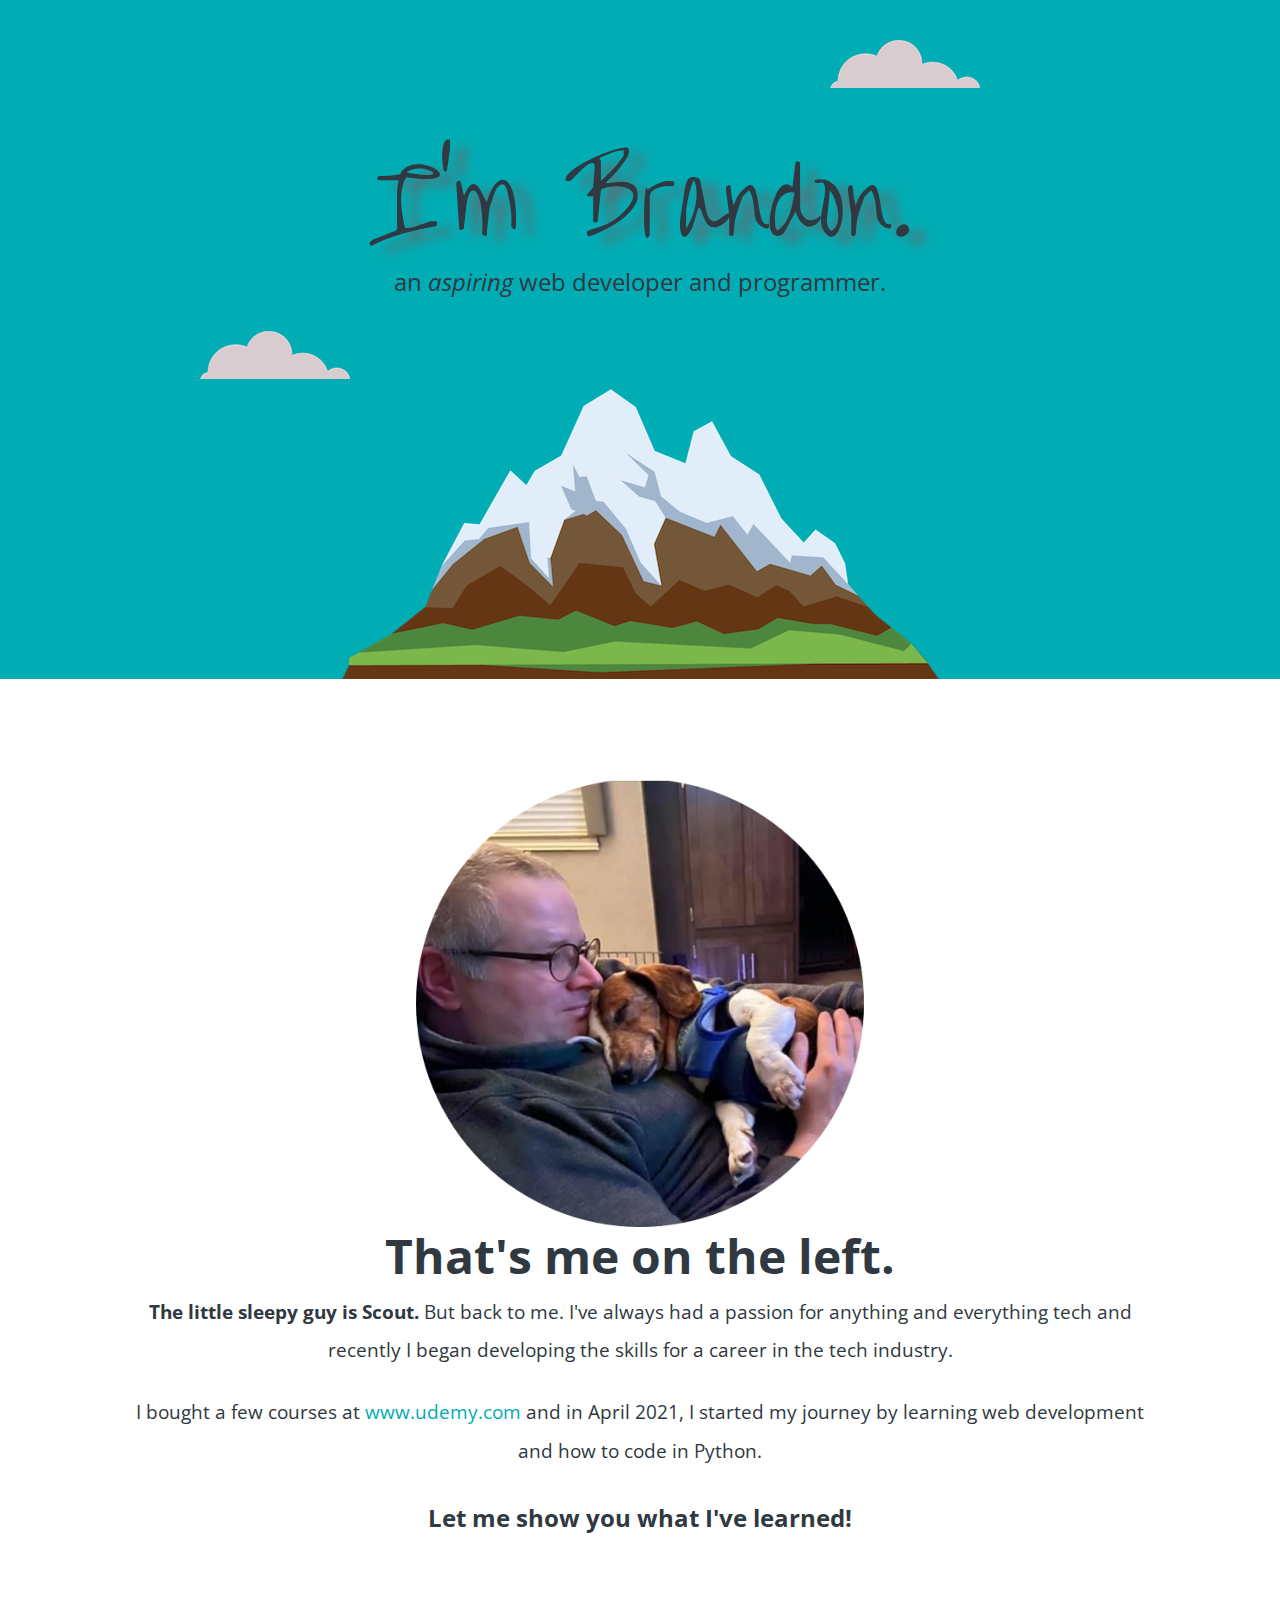
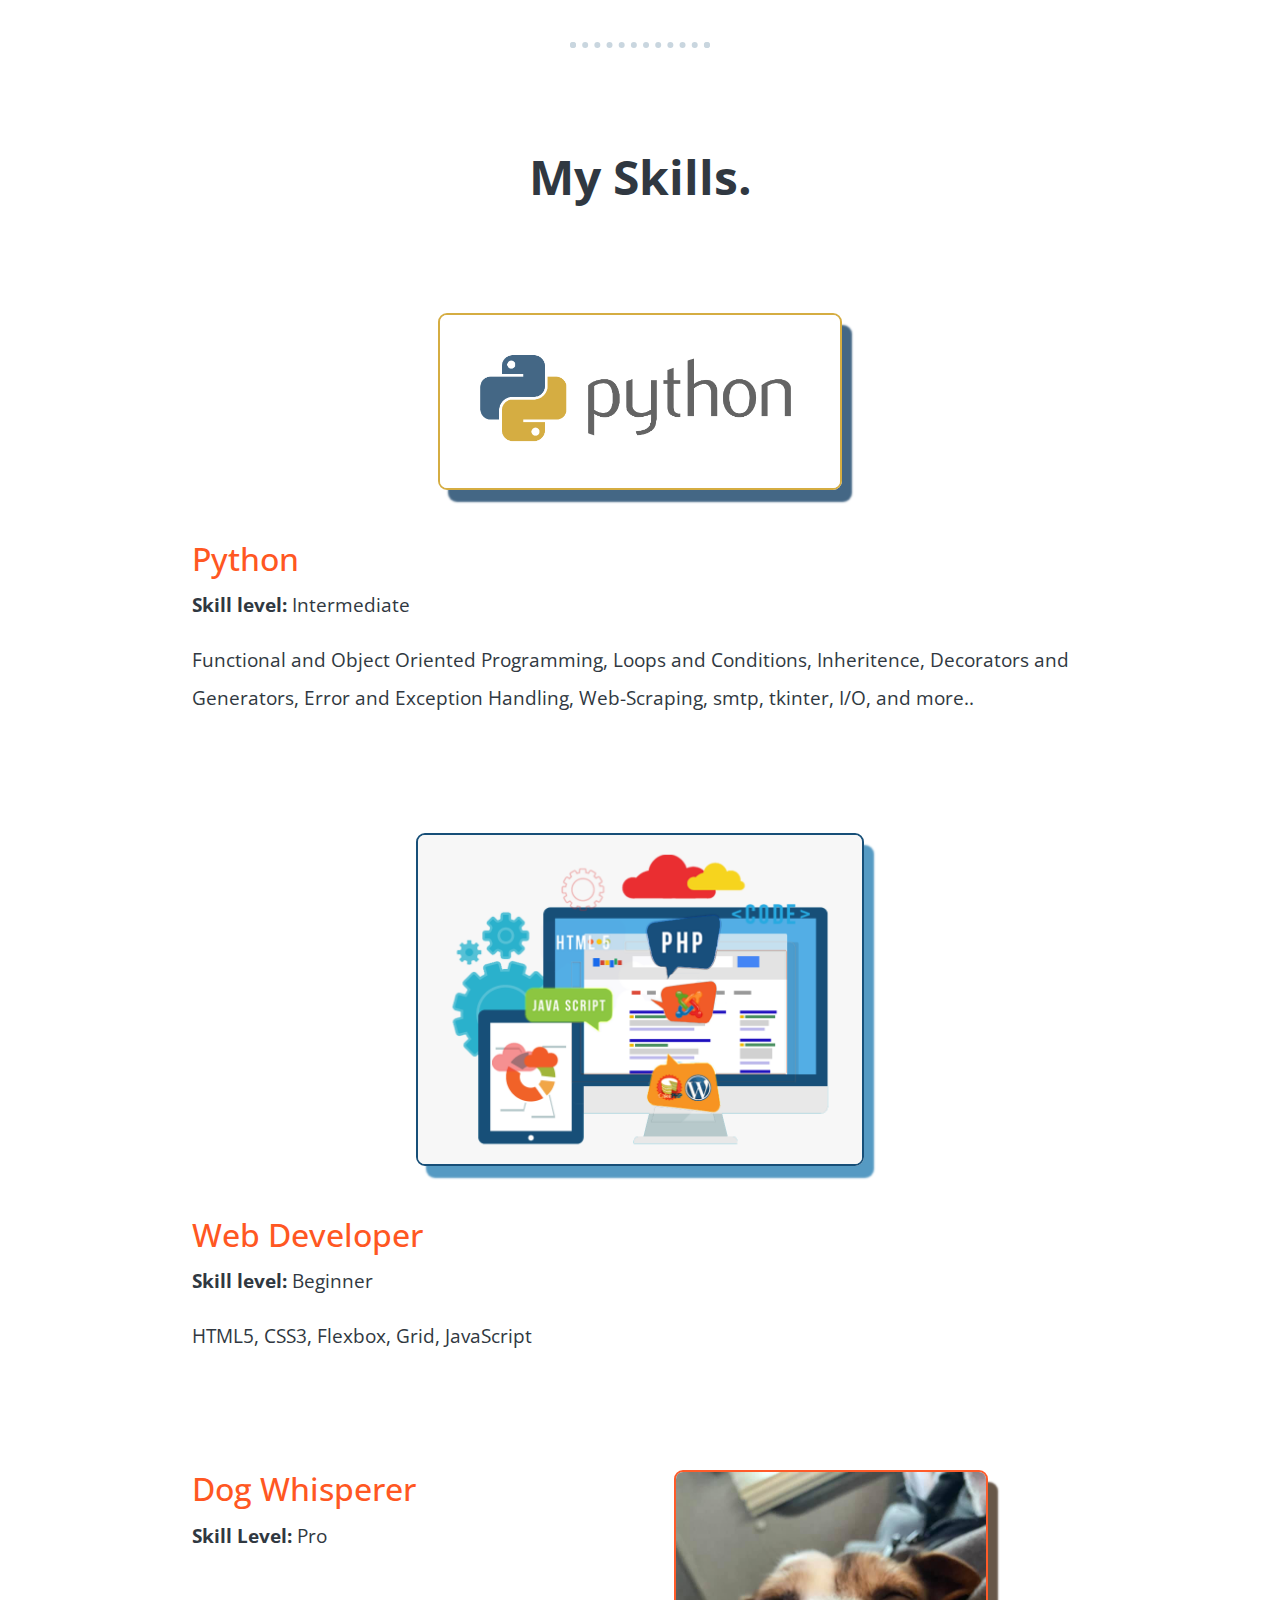
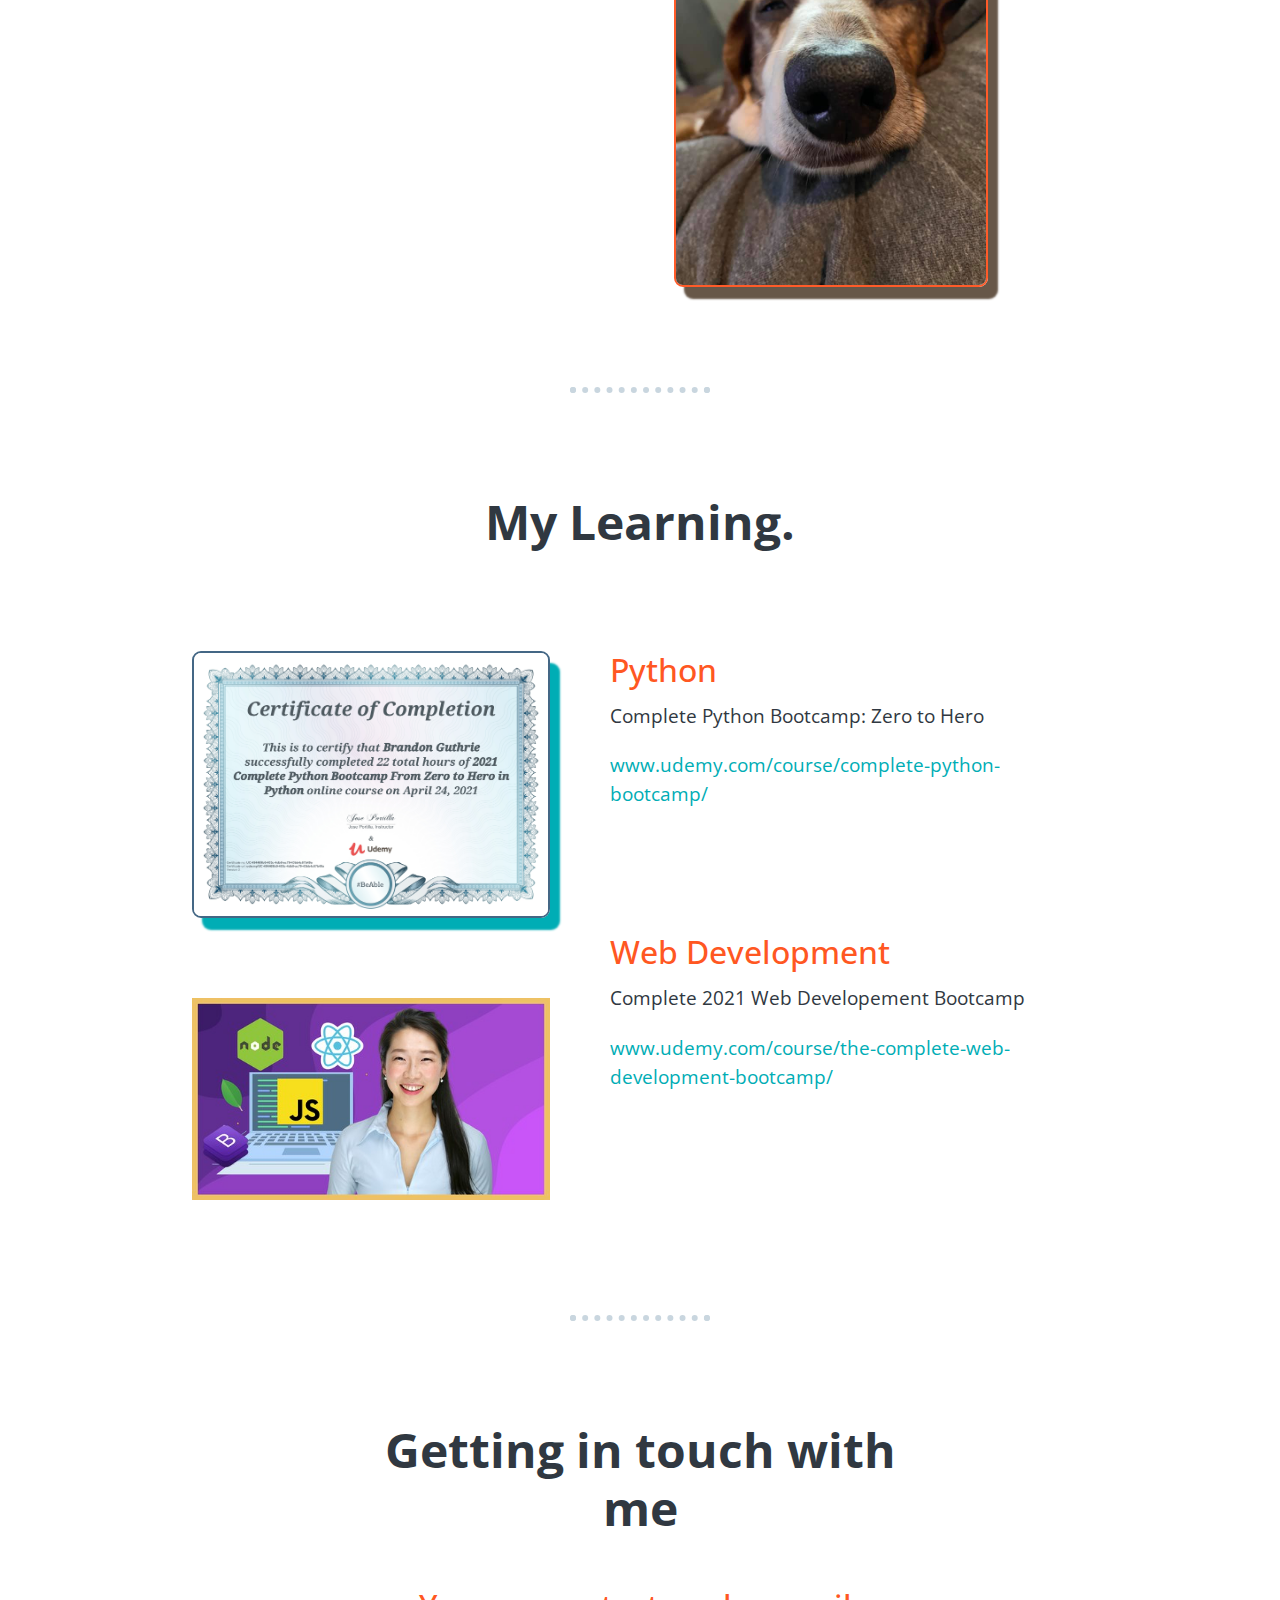
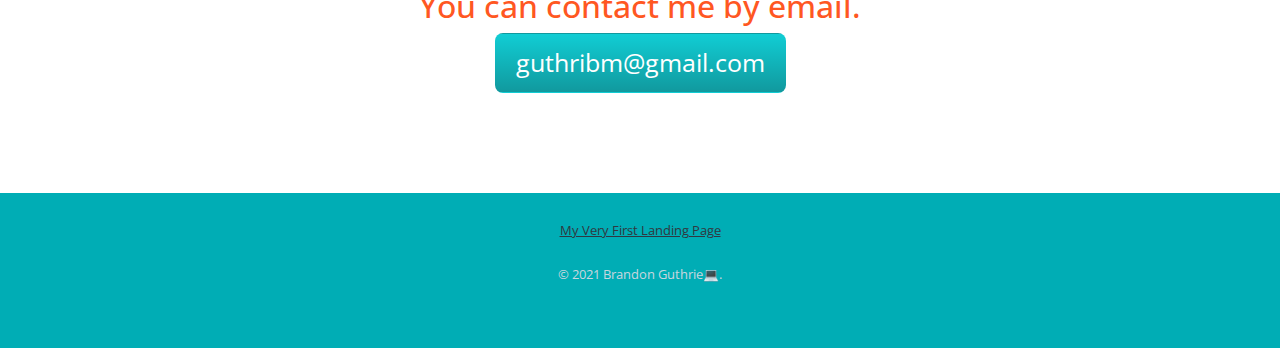
<file: index.html>
<!DOCTYPE html>
<html lang="en">
<head>
    <meta charset="UTF-8">
    <meta http-equiv="X-UA-Compatible" content="IE=edge">
    <meta name="viewport" content="width=device-width, initial-scale=1.0">    
    <title>Brandon Guthrie💻</title>
    <link rel="stylesheet" href="https://stackpath.bootstrapcdn.com/bootstrap/4.3.1/css/bootstrap.min.css" integrity="sha384-ggOyR0iXCbMQv3Xipma34MD+dH/1fQ784/j6cY/iJTQUOhcWr7x9JvoRxT2MZw1T" crossorigin="anonymous">
    <link rel="stylesheet" href="css/styles.css">
    <link rel="icon" href="compicon.ico">    
    <link rel="preconnect" href="https://fonts.gstatic.com">
<link href="https://fonts.googleapis.com/css2?family=Hachi+Maru+Pop&family=Open+Sans&family=Over+the+Rainbow&family=Roboto&family=Rock+Salt&display=swap" rel="stylesheet">
</head>

<body>
    <div class="top_container">
        <img class="top_cloud" src="images/cloud.png" alt="Cloud image">
        <h1>I'm Brandon.</h1>
        <p class="subtitle"> an <em>aspiring</em> web developer and programmer.</p>
        <img class="bottom_cloud" src="images/cloud.png" alt="Cloud image">
        <img class="mountain" src="images/mountain.png" alt="Mountain image">
    </div>
    
    <div class="middle-container">
        <div class="profile">
          <img class="profile_pic" src="images/profile pic.png" alt="Brandon profile pic">
          <h2>That's me on the left.</h2>
            <p class="bio"><strong>The little sleepy guy is Scout.</strong> But back to me. I've always had a passion for anything and everything tech and recently I began developing the skills for a career in the tech industry.</p> 
          <br>
          <p class="bio">I bought a few courses at <a href="https://www.udemy.com">www.udemy.com</a> and in April 2021, I started my journey by learning web development and how to code in Python.</p>
          <br>
          <p class="profile_footer">Let me show you what I've learned!</p>
        </div>
        <hr>
        <div class="skills">
          <h2>My Skills.</h2>
          <br>
          <div class="skill-row">
            <img class="python_image" src="images/python-logo-master.png" alt="python logo">
            <h3>Python</h3>
            <p><strong>Skill level: </strong>Intermediate</p>             
            <p style="text-align: left;">Functional and Object Oriented Programming, Loops and Conditions, Inheritence, Decorators and Generators, Error and Exception Handling, Web-Scraping, smtp, tkinter, I/O, and more.. </p>
          </div>
          <br>
          <div class="skill-row">
            <img class="web_dev" src="images/web dev.png" alt="Web Developer">
            <h3>Web Developer</h3>
            <p><strong>Skill level: </strong>Beginner</p>            
            <p style="text-align: left;">HTML5, CSS3, Flexbox, Grid, JavaScript</p>
          </div>
          <br>
          <div class="skill-row">
            <img class="dog_whisperer" src="images/sleep_scout.jpg" alt="Scout sleeping">
            <h3>Dog Whisperer</h3>
            <p><strong>Skill Level: </strong>Pro</p>                        
          </div>
        </div>
        <br clear="both">
        <hr>
        <h2>My Learning.</h2>
        <div class="learning">
            <div class="skill-row">
                <img class="udemy_python" src="images/PythonCertificatePicture.png" alt="python certificate">
                <h3 class="learn">Python</h3>
                <p>Complete Python Bootcamp: Zero to Hero</p>                 
                <a href="https://www.udemy.com/course/complete-python-bootcamp/">www.udemy.com/course/complete-python-bootcamp/</a>
                
            </div>
            <br>
            <div class="skill-row-last">
                <img class="udemy_web_dev" src="images/angela_yu.jpg" alt="web development course image">
                <h3 class="learn">Web Development</h3>
                <p>Complete 2021 Web Developement Bootcamp</p>                 
                <a href="https://www.udemy.com/course/the-complete-web-development-bootcamp/">www.udemy.com/course/the-complete-web-development-bootcamp/</a>
                
            </div>
        </div>
        <br>
        <hr>
        <div class="contact-me">
          <h2>Getting in touch with me</h2>
          <h3>You can contact me by email.</h3>          
          <a class="btn" href="mailto:guthrbm@gmail.com">guthribm@gmail.com</a>          
        </div>
      </div>
      
      


      <div class="bottom-container">        
        <a class="old_site" href="HTML - Personal Site/old_index.html">My Very First Landing Page</a>
        <p class="copyright">© 2021 Brandon Guthrie💻.</p>
      </div>
      
</body>
</html>
</file>
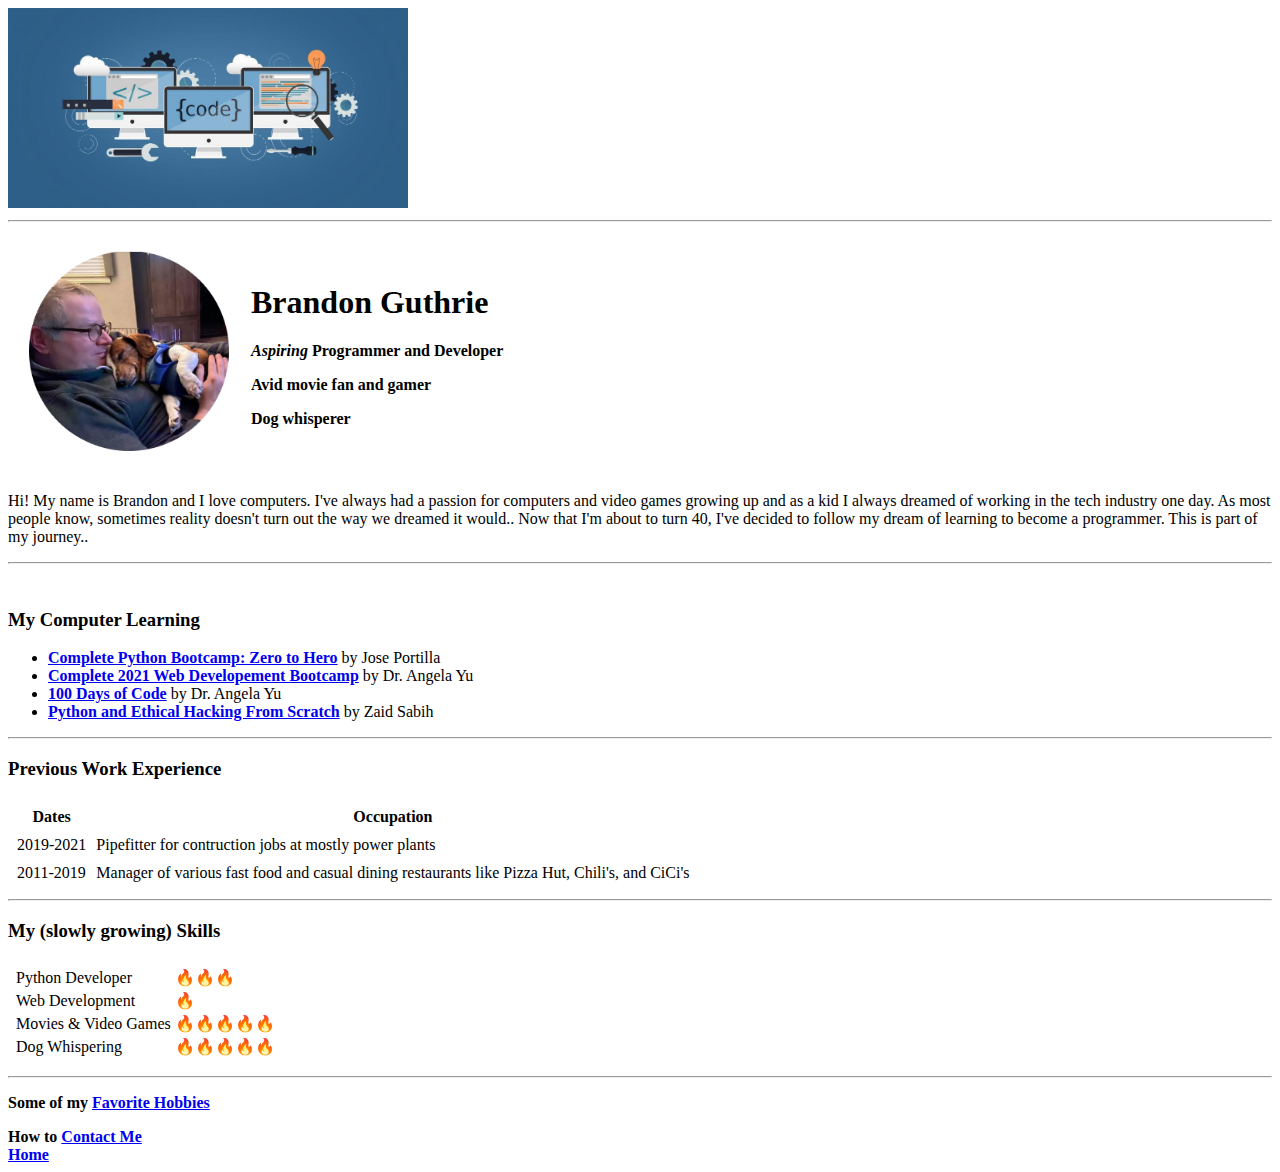
<file: HTML - Personal Site/index1.html>
<!DOCTYPE html>
<html lang="en">
<head>
    <meta charset="UTF-8">
    <meta http-equiv="X-UA-Compatible" content="IE=edge">
    <meta name="viewport" content="width=device-width, initial-scale=1.0">
    <title>💻Brandon's Personal Site</title>
</head>
<img height="200" width="400" src="coding-and-programming--computer-science-and-it.jpg" alt="Generic Coding">
<hr>
<body>
    
    <table cellspacing="20">
        <tr>
            <td><img src="profile pic.png" height="200" width="200" alt="Brandon's profile picture"></td>
            <td><h1>Brandon Guthrie</h1>
                <p><strong><em>Aspiring</em> Programmer and Developer</strong></p>
                <p><strong>Avid movie fan and gamer</strong></p> 
                <p><strong>Dog whisperer</strong></p>               
            </td>
        </tr>
    </table>
    <p> Hi! My name is Brandon and I love computers. I've always had a passion for computers 
        and video games growing up and as a kid I always dreamed of working in the tech industry one 
        day. As most people know, sometimes reality doesn't turn out the way we dreamed it would.. 
        Now that I'm about to turn 40, I've decided to follow my dream of learning to become a 
        programmer. This is part of my journey..
    </p>
    <hr><br>  
    
    <h3>My Computer Learning</h3>    
    <ul>
        <li><strong><a href="https://www.udemy.com/course/complete-python-bootcamp/">Complete Python Bootcamp: Zero to Hero</a></strong> by Jose Portilla</li>
        <li><strong><a href="https://www.udemy.com/course/the-complete-web-development-bootcamp/">Complete 2021 Web Developement Bootcamp</a></strong> by Dr. Angela Yu</li>        
        <li><strong><a href="https://www.udemy.com/course/100-days-of-code/">100 Days of Code</a></strong> by Dr. Angela Yu</li>
        <li><strong><a href="https://www.udemy.com/course/learn-python-and-ethical-hacking-from-scratch/">Python and Ethical Hacking From Scratch</a></strong> by Zaid Sabih</li>
    </ul>
    <hr>
    <h3>Previous Work Experience</h3>
    <table cellspacing="8">
        <thead>
            <tr>
                <th>Dates</th>
                <th>Occupation</th>
            </tr>
        </thead>
        <tbody>
            <tr>
                <td>2019-2021</td>
                <td>Pipefitter for contruction jobs at mostly power plants</td>
            </tr>
            <tr>
                <td>2011-2019</td>
                <td>Manager of various fast food and casual dining restaurants like Pizza Hut, Chili's, and CiCi's</td>
            </tr>
        </tbody>           
    </table>
    <hr>
    <h3>My (slowly growing) Skills</h3>
    

    <table cellspacing="4">
        <tr>
            <td>
                <table>        
                    <tbody>
                        <tr>
                            <td>Python Developer</td>
                            <td>🔥🔥🔥</td>
                        </tr>
                        <tr>
                            <td>Web Development</td>
                            <td>🔥</td>
                        </tr>                                               
                        
                        <tr>
                            <td>Movies & Video Games</td>
                            <td>🔥🔥🔥🔥🔥</td>
                        </tr>                                            
                        <tr>
                            <td>Dog Whispering</td>
                            <td>🔥🔥🔥🔥🔥</td>
                        </tr>
                        <tr>
                            <td></td>
                            <td></td>
                        </tr>                        
                    </tbody>
                </table>
            </td>
        </tr>
    </table>

    <hr>
    <p><strong>Some of my <a href="favorites.html">Favorite Hobbies</a></strong></p>    
    <strong>How to <a href="contact.html">Contact Me</a></strong><br>
    <strong><a href="index.html">Home</a></strong>
    
    

</body>
</html>
</file>
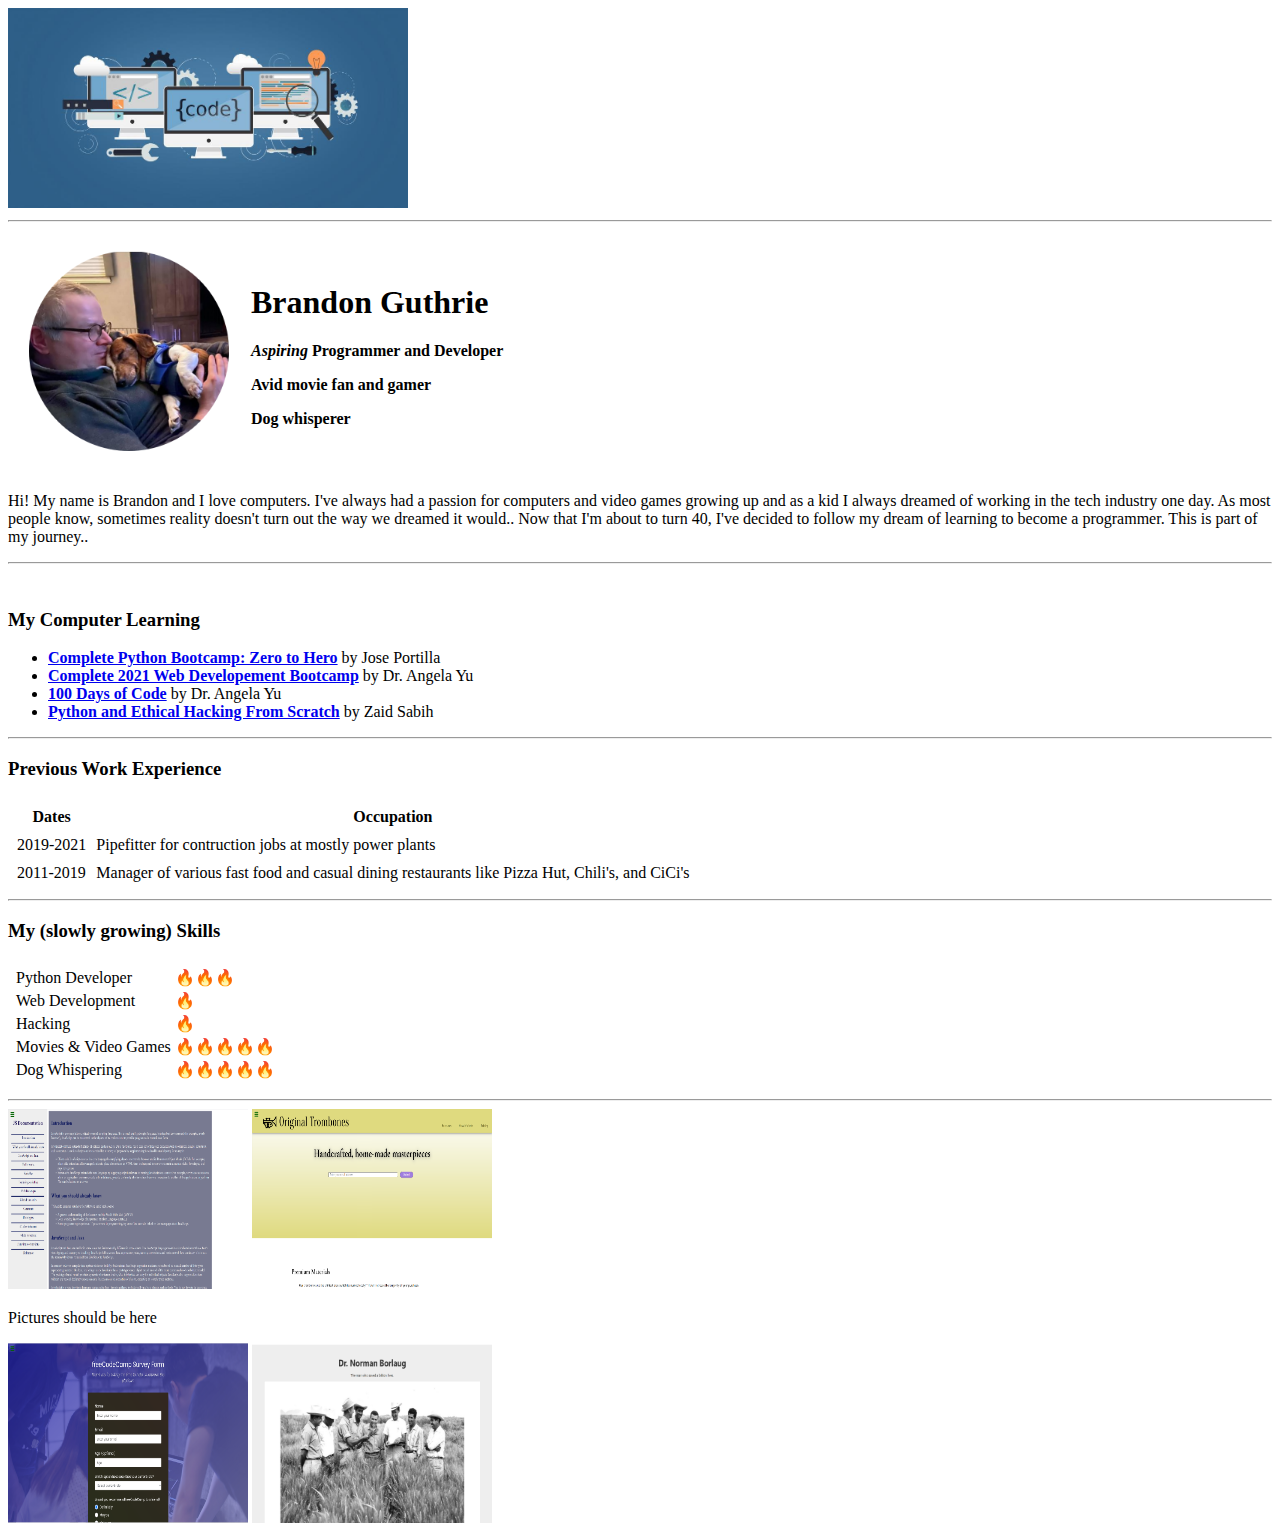
<file: HTML - Personal Site/old_index.html>
<!DOCTYPE html>
<html lang="en">
<head>
    <meta charset="UTF-8">
    <meta http-equiv="X-UA-Compatible" content="IE=edge">
    <meta name="viewport" content="width=device-width, initial-scale=1.0">
    <title>💻Brandon's Personal Site</title>
</head>
<img height="200" width="400" src="coding-and-programming--computer-science-and-it.jpg" alt="Generic Coding">
<hr>
<body>
    
    <table cellspacing="20">
        <tr>
            <td><img src="profile pic.png" height="200" width="200" alt="Brandon's profile picture"></td>
            <td><h1>Brandon Guthrie</h1>
                <p><strong><em>Aspiring</em> Programmer and Developer</strong></p>
                <p><strong>Avid movie fan and gamer</strong></p> 
                <p><strong>Dog whisperer</strong></p>               
            </td>
        </tr>
    </table>
    <p> Hi! My name is Brandon and I love computers. I've always had a passion for computers 
        and video games growing up and as a kid I always dreamed of working in the tech industry one 
        day. As most people know, sometimes reality doesn't turn out the way we dreamed it would.. 
        Now that I'm about to turn 40, I've decided to follow my dream of learning to become a 
        programmer. This is part of my journey..
    </p>
    <hr><br>  
    
    <h3>My Computer Learning</h3>    
    <ul>
        <li><strong><a href="https://www.udemy.com/course/complete-python-bootcamp/">Complete Python Bootcamp: Zero to Hero</a></strong> by Jose Portilla</li>
        <li><strong><a href="https://www.udemy.com/course/the-complete-web-development-bootcamp/">Complete 2021 Web Developement Bootcamp</a></strong> by Dr. Angela Yu</li>        
        <li><strong><a href="https://www.udemy.com/course/100-days-of-code/">100 Days of Code</a></strong> by Dr. Angela Yu</li>
        <li><strong><a href="https://www.udemy.com/course/learn-python-and-ethical-hacking-from-scratch/">Python and Ethical Hacking From Scratch</a></strong> by Zaid Sabih</li>
    </ul>
    <hr>
    <h3>Previous Work Experience</h3>
    <table cellspacing="8">
        <thead>
            <tr>
                <th>Dates</th>
                <th>Occupation</th>
            </tr>
        </thead>
        <tbody>
            <tr>
                <td>2019-2021</td>
                <td>Pipefitter for contruction jobs at mostly power plants</td>
            </tr>
            <tr>
                <td>2011-2019</td>
                <td>Manager of various fast food and casual dining restaurants like Pizza Hut, Chili's, and CiCi's</td>
            </tr>
        </tbody>           
    </table>
    <hr>
    <h3>My (slowly growing) Skills</h3>
    

    <table cellspacing="4">
        <tr>
            <td>
                <table>        
                    <tbody>
                        <tr>
                            <td>Python Developer</td>
                            <td>🔥🔥🔥</td>
                        </tr>
                        <tr>
                            <td>Web Development</td>
                            <td>🔥</td>
                        </tr>                                               
                        <tr>
                            <td>Hacking</td>
                            <td>🔥</td>
                        </tr>
                        <tr>
                            <td>Movies & Video Games</td>
                            <td>🔥🔥🔥🔥🔥</td>
                        </tr>                                            
                        <tr>
                            <td>Dog Whispering</td>
                            <td>🔥🔥🔥🔥🔥</td>
                        </tr>
                        <tr>
                            <td></td>
                            <td></td>
                        </tr>                        
                    </tbody>
                </table>
            </td>
        </tr>
    </table>

    <hr>
    
    <div>
    <img src="../freeCodeCampPortfolio/Documentation.png" width="240px" height="180px" alt="documentation">
    <img src="../freeCodeCampPortfolio/ProductPage.png" width="240px" height="180px" alt="product page">
        <p>Pictures should be here</p>
    <img src="../freeCodeCampPortfolio/Survey.png" width="240px" height="180px" alt="survey">
    <img src="../freeCodeCampPortfolio/TributePage.png" width="240px" height="180px" alt="tribute page">
    </div>

</body>
</html>
</file>
<file: css/styles.css>
body {
    color: #303841;
    margin: 0;
    text-align: center;
    font-family: 'Trebuchet MS', 'Lucida Sans Unicode', 'Lucida Grande', 'Lucida Sans', Arial, sans-serif;
}

h1 {
    font-size: 5.625rem;
    margin: 50px auto 0 auto;
    font-family: 'Over the Rainbow', cursive; 
    color: #303841; 
        
}

.subtitle {
    font-weight: normal;
    font-size: 1.5rem;
}

.skills {
    text-align: center;
}

h2 {
    font-size: 3rem;
    font-family: 'Open Sans', sans-serif;
    color: #303841;
    font-weight: bold;
}

h3 {
    font-family: 'Open Sans', sans-serif;
    color: #ff5722;
    margin-top: 50px;
    font-size: 2rem;
}

a {
    font-family: 'Open Sans', sans-serif;
    color: #00adb5;
    text-decoration: none;
}

a:hover {
    color: #00adb5;
    text-decoration: underline;
}

p {
    font-family: 'Open Sans', sans-serif;
    line-height: 2;
    
}

hr {
    border: dotted #c9d6df 6px;
    border-bottom: none;
    width: 10%;
    margin: 100px auto 100px auto;
}

.top_container {
    background-color: #00adb5;
    position: relative;
    padding-top: 100px;
}

.skill-row {
    text-align: left;
    margin: 75px auto 0 auto;
    width: 70%;
    font-size: 1.2rem;
}

.skill-row-last {
    text-align: left;
    margin: 75px auto 100px auto;
    width: 70%;
    font-size: 1.2rem;
}

.top_container h1 {
    text-shadow: 15px 7px 12px #61696e;
}

.profile {
    text-align: center;
    font-family: 'Open Sans', sans-serif;
    color: #303841;
    margin-bottom: 60px;    
}

.profile_footer {
    font-size: 1.5rem;
    font-weight: bold;
}

.middle-container {        
    font-family: 'Open Sans', sans-serif;    
    color: #303841;
    margin: 100px 0 100px 0;
         
}

.bottom-container {    
    background-color: #00adb5;
    padding: 25px;
}

.pro {
    text-decoration: underline;    
}

.top_cloud {
    position: absolute;
    right: 300px;
    top: 40px;
}

.bottom_cloud {
    position: absolute;
    left: 200px;
    bottom: 300px;
}

.python_image {
    border: 2px solid #d5ad42;
    border-radius: 9px;
    box-shadow: 10px 12px 2px #446785; 
    height: 45%;
    width: 45%;
    display: block; 
    margin: 0 auto 0 auto;   
    
}

.learn {
    margin-top: 100px;
}

.web_dev {
    height: 50%;
    width: 50%;    
    display: block; 
    margin: 0 auto 0 auto;
    border: 2px solid #174f78;
    border-radius: 9px;
    box-shadow: 10px 12px 2px #559ac3;
}

.dog_whisperer {
    height: 35%;
    width: 35%;
    display: block;
    float: right; 
    margin: 0 100px 0 0;
    border: 2px solid #ff5b29;
    border-radius: 9px;
    box-shadow: 10px 12px 2px #675748;
        
}


.profile_pic {
    height: 35%;
    width: 35%;
    
}

.udemy_python {
    height: 40%;
    width: 40%;
    float: left;
    margin: 0 60px 80px 0;
    border: 2px solid #446785;
    border-radius: 9px;
    box-shadow: 10px 12px 2px #00adb5;
}

.udemy_web_dev {
    height: 40%;
    width: 40%;
    float: left;
    margin: 0 60px 80px 0;
    clear: both;
    
}

.bio {
    width: 80%;
    margin: auto;
    font-size: 1.2rem;
}



.contact-me {
    width: 40%;
    margin: 40px auto 60px;
    font-size: 1.2rem;
}

.btn {
    background: #11cdd4;
    background-image: -webkit-linear-gradient(top, #11cdd4, #11999e);
    background-image: -moz-linear-gradient(top, #11cdd4, #11999e);
    background-image: -ms-linear-gradient(top, #11cdd4, #11999e);
    background-image: -o-linear-gradient(top, #11cdd4, #11999e);
    background-image: linear-gradient(to bottom, #11cdd4, #11999e);
    -webkit-border-radius: 8;
    -moz-border-radius: 8;
    border-radius: 8px;
    font-family: 'Open Sans', sans-serif;
    color: #ffffff;
    font-size: 25px;
    padding: 10px 20px 10px 20px;
    text-decoration: none;
  }
  
  .btn:hover {
    background: #30e3cb;
    background-image: -webkit-linear-gradient(top, #30e3cb, #2bc4ad);
    background-image: -moz-linear-gradient(top, #30e3cb, #2bc4ad);
    background-image: -ms-linear-gradient(top, #30e3cb, #2bc4ad);
    background-image: -o-linear-gradient(top, #30e3cb, #2bc4ad);
    background-image: linear-gradient(to bottom, #30e3cb, #2bc4ad);
    text-decoration: none;
  }

  .old_site {
      color: #303841;
      text-decoration: underline;
      font-size: .8rem;
  }

  .copyright {
      color: #c9d6df;
      font-size: .8rem;
      padding: 20px 0;
  }

@media (max-width: 450px) {

    body {
        display: flex;
        flex-direction: column;
        justify-content: center;
        width: 100vw;
        
    }
    
    .top_container {
        margin: auto;
    }

    .subtitle {
        position: relative;
        z-index: 3;
    }

    .mountain {
        width: 100%;
    }

    .bottom_cloud {
        left: 12rem;
    }

    .profile_pic {
        width: 70%;
        margin-bottom: 4rem;
    }

    .python_image {
        width: 100%;
    }

    .web_dev {
        width: 100%;
    }

    .skill-row {
        text-align: center;
    }

    .dog_whisperer {
        margin: auto;
        width: 65%;
        float: none;
    }

    .udemy_python {
        float: none;
        width: 100%;
        margin: 0;
    }

    .middle-container {
        margin: 100px 0 0 0;
    }

    h2 {
        padding: 1rem;
    }

    h3 {
        margin-top: 1rem;
    }

    .udemy_web_dev {
        width: 100%;
        float: none;
        margin: 0;
    }

    .skill-row-last {
        text-align: center;
        margin-bottom: 0;
    }

    .learn {
        margin-top: 1rem;
    }

    .skill-row a {
        display: flex;
        justify-content: center;
    }

    .contact-me {
        width: 100%;
    }

    .bottom-container {
        padding: 25px 0 0 0;
    }

    .btn {
        margin-top: 2rem;
    }
    
    .top-container h1 {
        font-size: 3rem;
    }
    
    .top-container p {
        padding: 1rem;
    }
}
</file>
